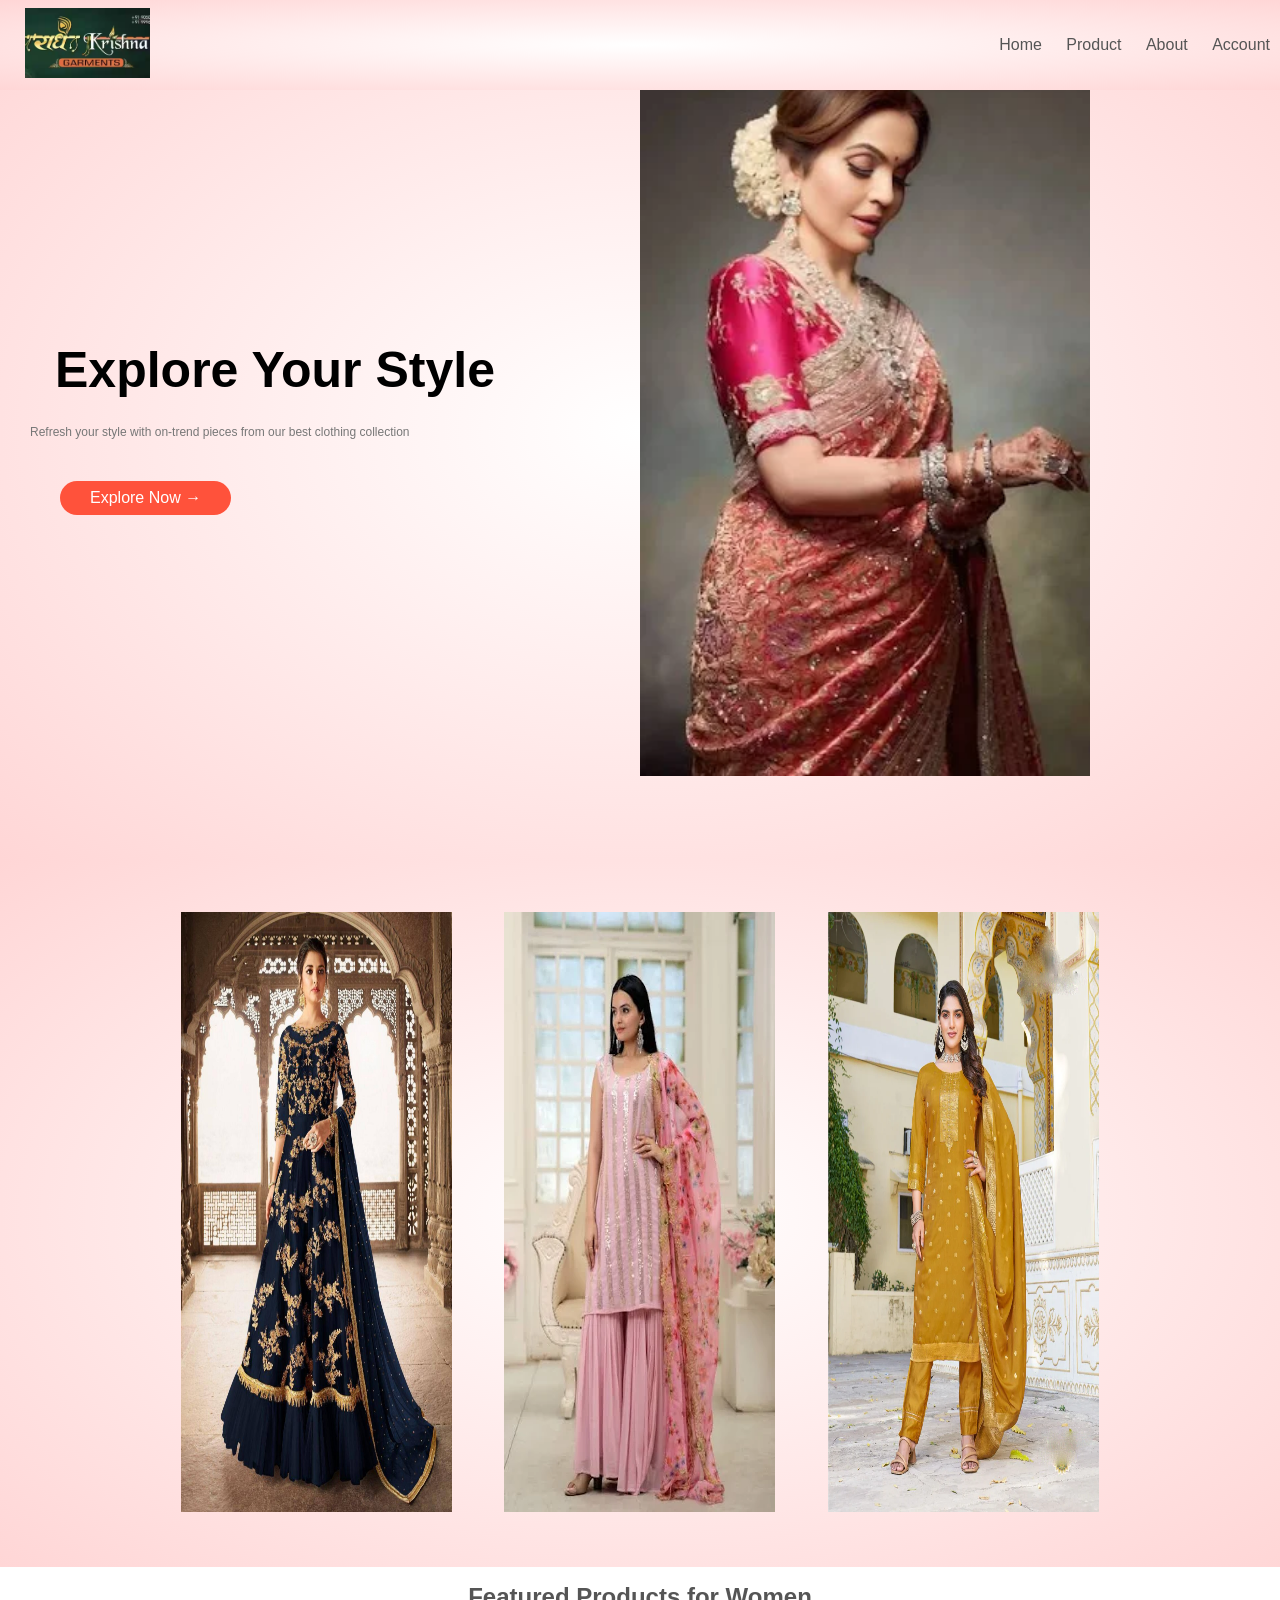
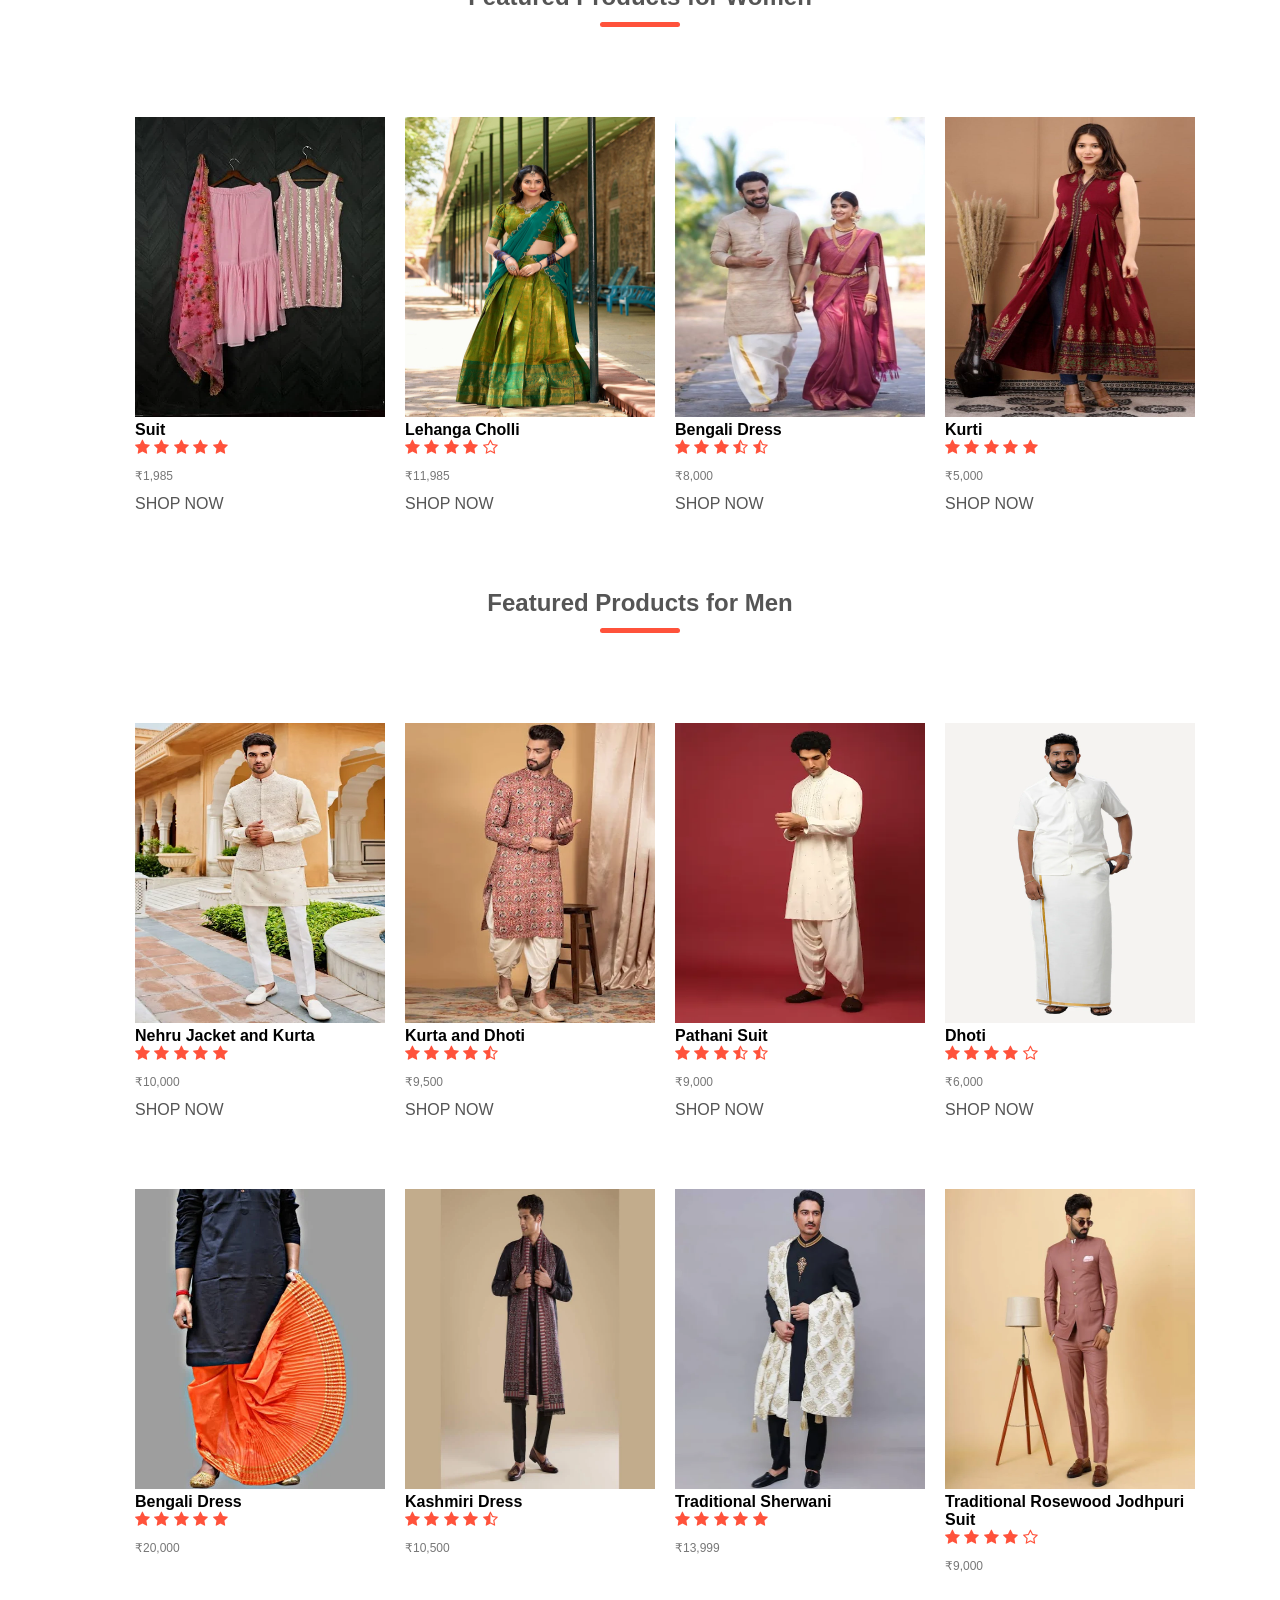
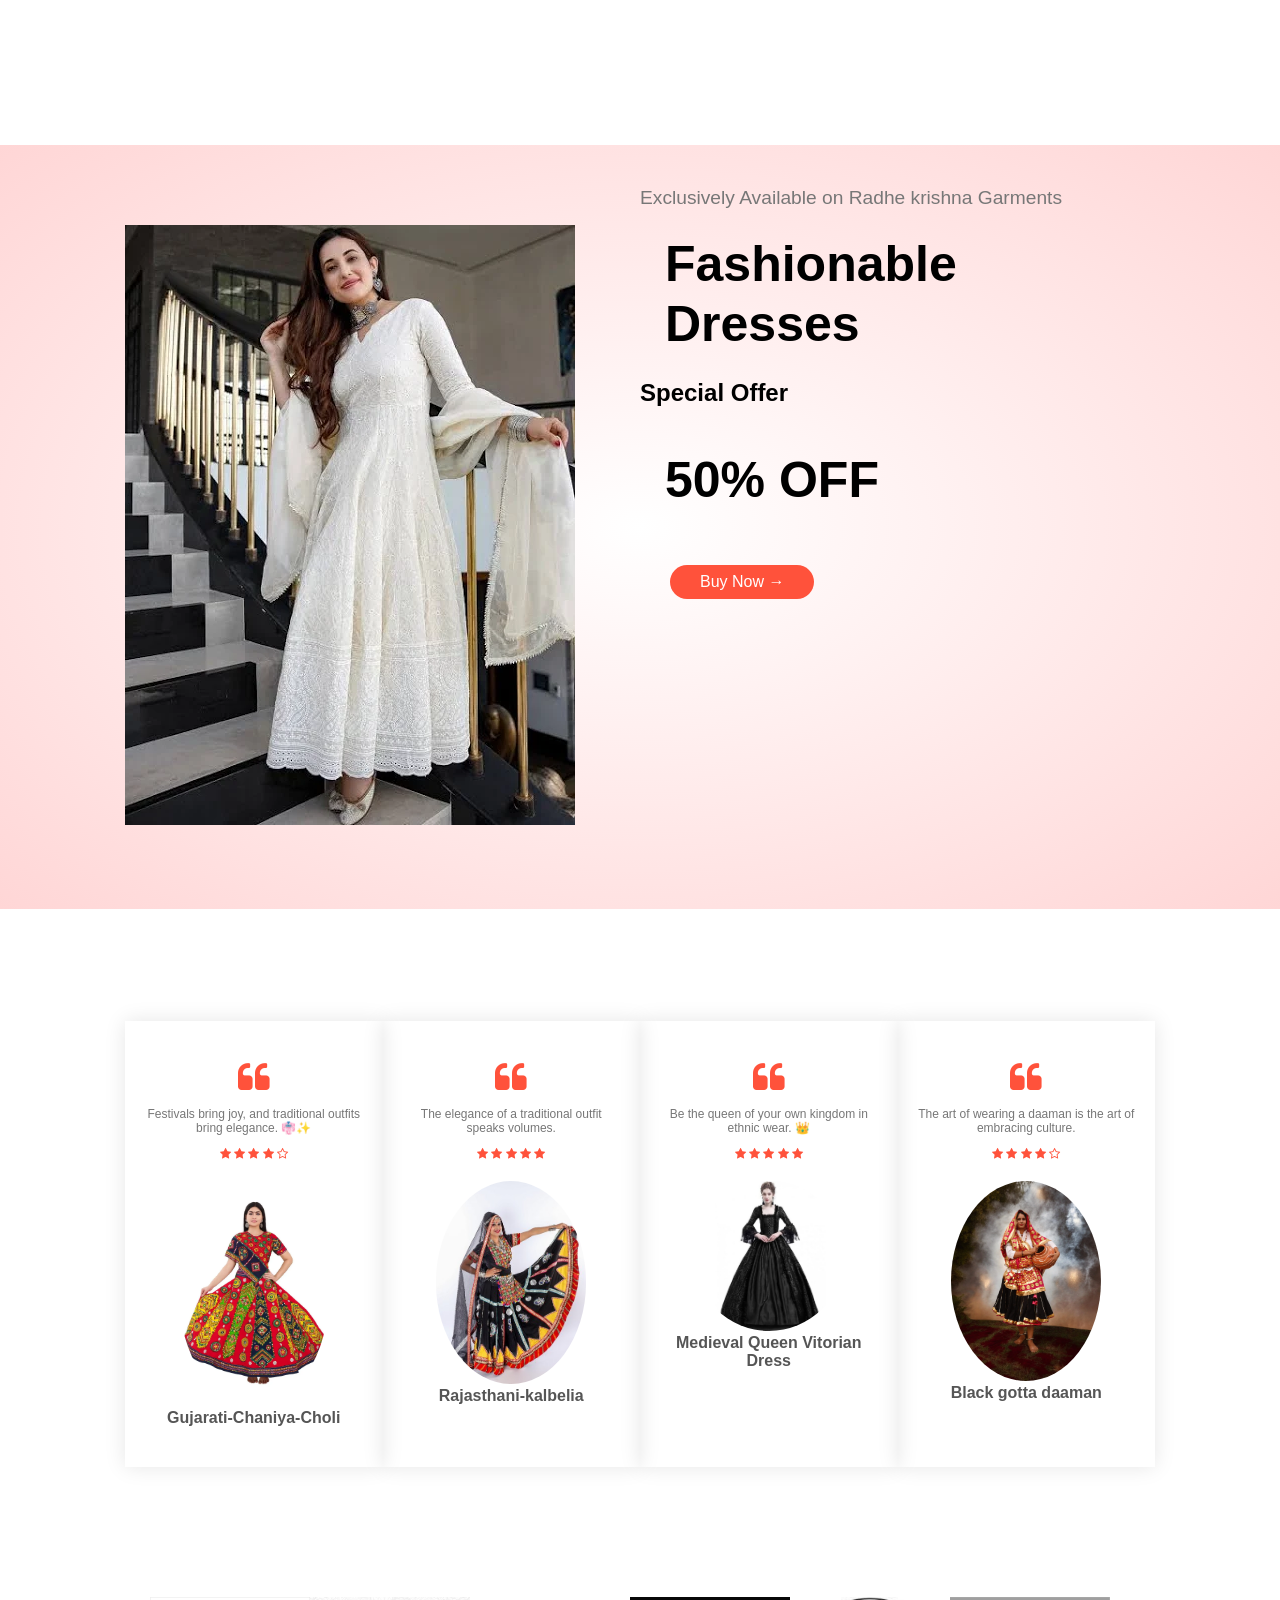
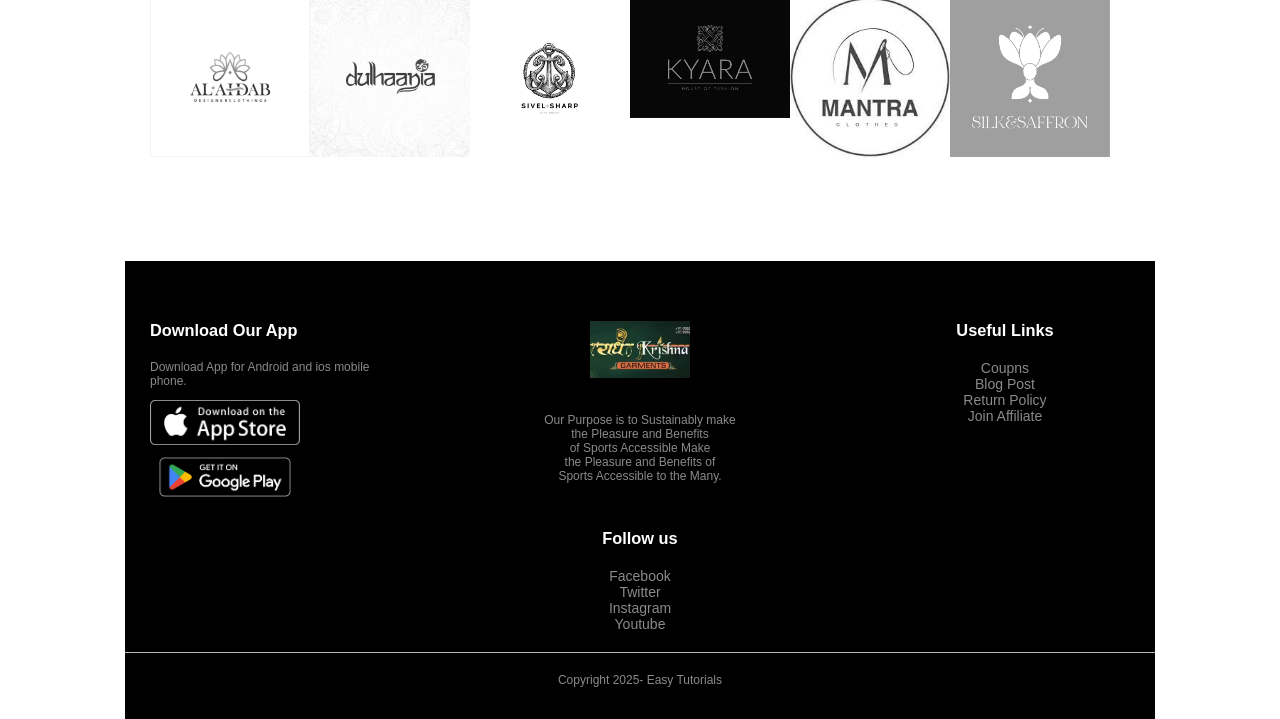
<file: index.html>
<!DOCTYPE html>
<html lang="en">

<head>
    <meta charset="UTF-8">
    <meta name="viewport" content="width=device-width, initial-scale=1.0">
    <title>Traditional Clothing Website</title>
    <link rel="stylesheet" href="style.css">
    <link rel="stylesheet" href="https://cdnjs.cloudflare.com/ajax/libs/font-awesome/4.7.0/css/font-awesome.min.css">
   

</head>

<body>
    <div class="header">
        <div class="container">
            <div class="first">
                <div class="second">
                    <img src="radhe-krishna-garments-tohana-tohana-readymade-garment-retailers-21u9h397xd.avif"
                        width="125px">
                </div>
                <nav>
                    <ul>
                        <li><a href="#page1">Home</a> </li>
                        <li><a href="#page2">Product</a> </li>
                        <li><a href="#page4">About</a> </li>
                        <li><a href="9.html">Account</a></li>


                    </ul>
                </nav>
                <i class="fa fa-cart-plus" aria-hidden="true"></i>
            </div>
        </div>
    </div>

    <div id="page1">
        <div class="row">
            <div class="col-2">
                <h1>Explore Your Style</h1>
                <p>Refresh your style with on-trend pieces from our best clothing collection</p>
                <a href="" class="btn">Explore Now &#8594;</a>
            </div>
            <br>

            <div class="col-2"><img src="shopping (2).webp" alt="" width="450px">

            </div>
        </div>
    </div>
    <!-------featured categories------->
    <div id="page2">
        <div class="categories">
            <div class="small-container">
                <div class="row">
                    <div class="col-3">
                        <img src="image 4.jpg" alt="" width="600px" height="600px">
                    </div>
                    <div class="col-3">
                        <img src="shopping (1).webp" alt="" width="600px" height="600px">
                    </div>
                    <div class="col-3">
                        <img src="suit.webp" width="600px" height="600px">
                    </div>
                </div>
            </div>
        </div>
    </div>
    <!-------featured products------->
    <div id="page3">
        <div class="small-container">
            <h2 class="title">Featured Products for Women</h2>
            <div id="lll">
                <div class="col-4">
                    <img src="shopping.webp" width="250px" height="300px">
                    <h4>Suit</h4>
                    <div class="rating">
                        <i class="fa fa-star"></i>
                        <i class="fa fa-star"></i>
                        <i class="fa fa-star"></i>
                        <i class="fa fa-star"></i>
                        <i class="fa fa-star"></i>
                    </div>
                    <p>₹1,985</p>
                    <a href="1.html">SHOP NOW</a>
                </div>
                <div class="col-4">
                    <img src="lehnga.jpg" width="250px" height="300px">
                    <h4>Lehanga Cholli</h4>
                    <div class="rating">
                        <i class="fa fa-star"></i>
                        <i class="fa fa-star"></i>
                        <i class="fa fa-star"></i>
                        <i class="fa fa-star"></i>
                        <i class="fa fa-star-o"></i>
                    </div>
                    <p>₹11,985</p>
                    <a href="2.html">SHOP NOW</a>
                </div>
                <div class="col-4">
                    <img src="image7.jpg" width="250px" height="300px">
                    <h4>Bengali Dress</h4>
                    <div class="rating">
                        <i class="fa fa-star"></i>
                        <i class="fa fa-star"></i>
                        <i class="fa fa-star"></i>
                        <i class="fa fa-star-half-o"></i>
                        <i class="fa fa-star-half-o"></i>
                    </div>
                    <p>₹8,000</p>
                    <a href="3.html">SHOP NOW</a>
                </div>
                <div class="col-4">
                    <img src="mceu_771649651725258979975.jpg" width="250px" height="300px">
                    <h4>Kurti</h4>
                    <div class="rating">
                        <i class="fa fa-star"></i>
                        <i class="fa fa-star"></i>
                        <i class="fa fa-star"></i>
                        <i class="fa fa-star"></i>
                        <i class="fa fa-star"></i>
                    </div>
                    <p>₹5,000</p>
                    <a href="4.html">SHOP NOW</a>

                </div>
            </div>
            <h2 class="title">Featured Products for Men</h2>
            <div id="lll">
                <div class="col-4">
                    <img src="unnamed (1).webp" width="250px" height="300px">
                    <h4>Nehru Jacket and Kurta</h4>
                    <div class="rating">
                        <i class="fa fa-star"></i>
                        <i class="fa fa-star"></i>
                        <i class="fa fa-star"></i>
                        <i class="fa fa-star"></i>
                        <i class="fa fa-star"></i>
                    </div>
                    <p>₹10,000</p>
                    <a href="5.html">SHOP NOW</a>
                </div>
                <div class="col-4">
                    <img src="unnamed (2).webp" width="250px" height="300px">
                    <h4>Kurta and Dhoti</h4>
                    <div class="rating">
                        <i class="fa fa-star"></i>
                        <i class="fa fa-star"></i>
                        <i class="fa fa-star"></i>
                        <i class="fa fa-star"></i>
                        <i class="fa fa-star-half-o"></i>
                    </div>
                    <p>₹9,500</p>
                    <a href="6.html">SHOP NOW</a>
                </div>
                <div class="col-4">
                    <img src="unnamed.webp" width="250px" height="300px">
                    <h4>Pathani Suit</h4>
                    <div class="rating">
                        <i class="fa fa-star"></i>
                        <i class="fa fa-star"></i>
                        <i class="fa fa-star"></i>
                        <i class="fa fa-star-half-o"></i>
                        <i class="fa fa-star-half-o"></i>
                    </div>
                    <p>₹9,000</p>
                    <a href="7.html">SHOP NOW</a>
                </div>
                <div class="col-4">
                    <img src="14.webp" width="250px" height="300px">
                    <h4>Dhoti</h4>
                    <div class="rating">
                        <i class="fa fa-star"></i>
                        <i class="fa fa-star"></i>
                        <i class="fa fa-star"></i>
                        <i class="fa fa-star"></i>
                        <i class="fa fa-star-o"></i>
                    </div>
                    <p>₹6,000</p>
                    <a href="8.html">SHOP NOW</a>

                </div>
            </div>
            <div id="lll">
                <div class="col-4">
                    <img src="shopping (3).webp" width="250px" height="300px">
                    <h4>Bengali Dress</h4>
                    <div class="rating">
                        <i class="fa fa-star"></i>
                        <i class="fa fa-star"></i>
                        <i class="fa fa-star"></i>
                        <i class="fa fa-star"></i>
                        <i class="fa fa-star"></i>
                    </div>
                    <p>₹20,000</p>

                </div>
                <div class="col-4">
                    <img src="shopping (4).webp" width="250px" height="300px">
                    <h4>Kashmiri Dress</h4>
                    <div class="rating">
                        <i class="fa fa-star"></i>
                        <i class="fa fa-star"></i>
                        <i class="fa fa-star"></i>
                        <i class="fa fa-star"></i>
                        <i class="fa fa-star-half-o"></i>
                    </div>
                    <p>₹10,500</p>

                </div>
                <div class="col-4">
                    <img src="shopping (5).webp" width="250px" height="300px">
                    <h4>Traditional Sherwani</h4>
                    <div class="rating">
                        <i class="fa fa-star"></i>
                        <i class="fa fa-star"></i>
                        <i class="fa fa-star"></i>
                        <i class="fa fa-star"></i>
                        <i class="fa fa-star"></i>
                    </div>
                    <p>₹13,999</p>

                </div>
                <div class="col-4">
                    <img src="shopping (6).webp" width="250px" height="300px">
                    <h4>Traditional Rosewood Jodhpuri Suit</h4>
                    <div class="rating">
                        <i class="fa fa-star"></i>
                        <i class="fa fa-star"></i>
                        <i class="fa fa-star"></i>
                        <i class="fa fa-star"></i>
                        <i class="fa fa-star-o"></i>
                    </div>
                    <p>₹9,000</p>
                </div>

            </div>
        </div>
    </div>
    <!-----offer------->
    <div id="page4">

        <div class="offer">
            <div class="small-container">
                <div id="lll">
                    <div class="col-2">
                        <img style="margin-top:0px;" src="shopping (7).webp" alt="">
                    </div>
                    <div class="col-2">
                        <p style="font-size: larger;">Exclusively Available on Radhe krishna Garments</p>
                        <h1>Fashionable Dresses</h1>
                        <h2>Special Offer</h2><br>
                        <h1>50% OFF</h1>
                        <a href="" class="btn">Buy Now &#8594;</a>
                    </div>
                </div>
            </div>
        </div>
    </div>
    <!----testimonial------>
    <div class="testimonial">
        <div class="small-container">
            <div id="lll">
                <div class="col-3">
                    <i class="fa fa-quote-left"></i>
                    <p>Festivals bring joy, and traditional outfits bring elegance. 👘✨</p>
                    <div class="rating">
                        <i class="fa fa-star"></i>
                        <i class="fa fa-star"></i>
                        <i class="fa fa-star"></i>
                        <i class="fa fa-star"></i>
                        <i class="fa fa-star-o"></i>
                    </div>
                    <img src="Gujarati-Chaniya-Choli.webp" alt="">
                    <h3>Gujarati-Chaniya-Choli</h3>
                </div>
                <div class="col-3">
                    <i class="fa fa-quote-left"></i>
                    <p>The elegance of a traditional outfit speaks volumes.</p>
                    <div class="rating">
                        <i class="fa fa-star"></i>
                        <i class="fa fa-star"></i>
                        <i class="fa fa-star"></i>
                        <i class="fa fa-star"></i>
                        <i class="fa fa-star"></i>
                    </div>

                    <img src="Black-rajasthani-kalbelia.jpg" alt="">
                    <h3>Rajasthani-kalbelia</h3>
                </div>

                <div class="col-3">
                    <i class="fa fa-quote-left"></i>
                    <p>Be the queen of your own kingdom in ethnic wear. 👑</p>
                    <div class="rating">
                        <i class="fa fa-star"></i>
                        <i class="fa fa-star"></i>
                        <i class="fa fa-star"></i>
                        <i class="fa fa-star"></i>
                        <i class="fa fa-star"></i>
                    </div>
                    <img src="queen dress.jpg" alt="">
                    <h3>Medieval Queen Vitorian Dress</h3>
                </div>

                <div class="col-3">
                    <i class="fa fa-quote-left"></i>
                    <p>The art of wearing a daaman is the art of embracing culture.

                    </p>
                    <div class="rating">
                        <i class="fa fa-star"></i>
                        <i class="fa fa-star"></i>
                        <i class="fa fa-star"></i>
                        <i class="fa fa-star"></i>
                        <i class="fa fa-star-o"></i>
                    </div>
                    <img src="haryana.webp" alt="">
                    <h3>Black gotta daaman</h3>
                </div>
            </div>
            <br>
            <!----------brands----------->
            <div class="brands">
                <div class="small-container">
                    <div id="lll">
                        <div class="col-5">
                            <img src="attachment_85389084.png" alt="">
                        </div>
                        <div class="col-5">
                            <img src="dulhania.jpg" alt="">
                        </div>
                        <div class="col-5">
                            <img src="attachment_87115221.png" alt="">
                        </div>
                        <div class="col-5">
                            <img src="7e5f6d21795563.56307a149c3b7.jpg" alt="">
                        </div>
                        <div class="col-5">
                            <img src="images.jpg" alt="">
                        </div>
                        <div class="col-5">
                            <img src="1ee4a4116099839.605b3e526365c.jpg" alt="">
                        </div>
                    </div>
                </div>
            </div>
            <!------footer-------->
            <div class="footer">
                <div class="container">
                    <div id="lll">
                        <div class="footer-col-1">

                            <h3>Download Our App</h3>
                            <p>Download App for Android and ios mobile phone.</p>
                            <div class="app-logo">
                                <img src="Download_on_the_App_Store_Badge.svg.png" alt="" width="150px">
                                <img src="en_badge_web_generic.png" alt="" width="150px">

                            </div>
                        </div>


                        <div class="footer-col-2">
                            <img src="radhe-krishna-garments-tohana-tohana-readymade-garment-retailers-21u9h397xd.avif"
                                alt="">
                            <p>Our Purpose is to Sustainably make<br> the Pleasure and Benefits <br>of Sports Accessible
                                Make<br> the Pleasure and Benefits of <br>Sports Accessible to the Many. </p>
                        </div>

                        <div class="footer-col-3">
                            <h3>Useful Links</h3>
                            <ul>
                                <li> Coupns</li>
                                <li>Blog Post</li>
                                <li>Return Policy</li>
                                <li>Join Affiliate</li>
                            </ul>
                        </div>
                    </div>
                </div>

                <div class="footer-col-4">
                    <h3>Follow us</h3>
                    <ul>
                        <li>Facebook</li>
                        <li>Twitter</li>
                        <li>Instagram</li>
                        <li>Youtube</li>
                    </ul>
                </div>
                <hr>
                <p class="copyright">Copyright 2025- Easy Tutorials</p>
            </div>

        </div>
    </div>




</body>


</html>
</file>
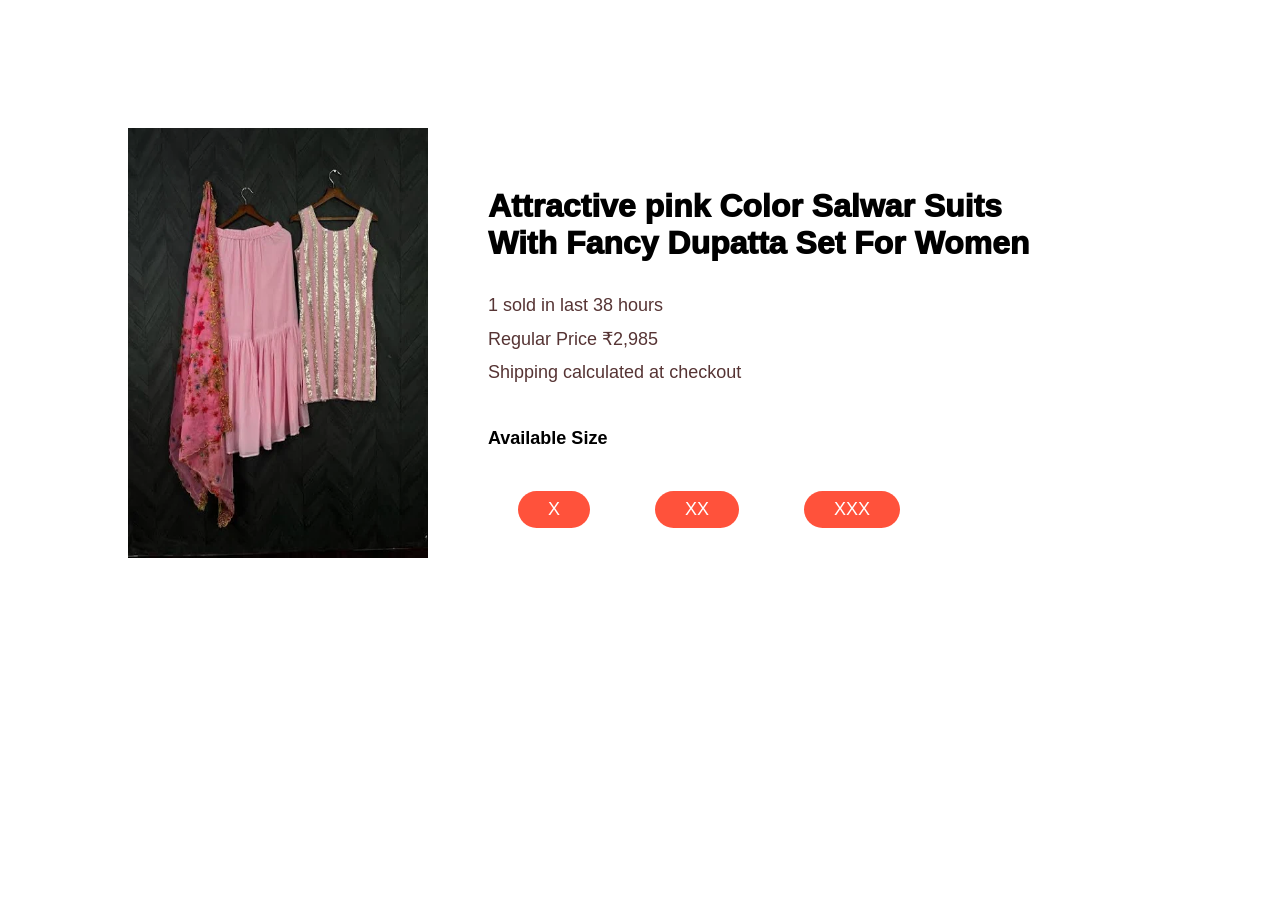
<file: 1.html>
<!DOCTYPE html>
<html lang="en">
<head>
    <meta charset="UTF-8">
    <meta name="viewport" content="width=device-width, initial-scale=1.0">
    <title>Document</title>
    <link rel="stylesheet" href="style.css">
</head>
<body>

    <div class="boli">
    <img src="shopping.webp" width="300px">
    <div class="ppp">
     <h2 style="color:black">Attractive pink Color Salwar Suits<br> With Fancy Dupatta Set For Women</h2><br>
    <p>1 sold in last 38 hours</p>
    <p>Regular Price ₹2,985</p>
<p>Shipping calculated at checkout</p><br>
<p  style="color:black"><b>Available Size</b></p>
<div class="cll">
<a href="" class="btn">X </a>
<a href="" class="btn">XX </a>
<a href="" class="btn">XXX </a></div></div></div>
</body>
</html>
</file>
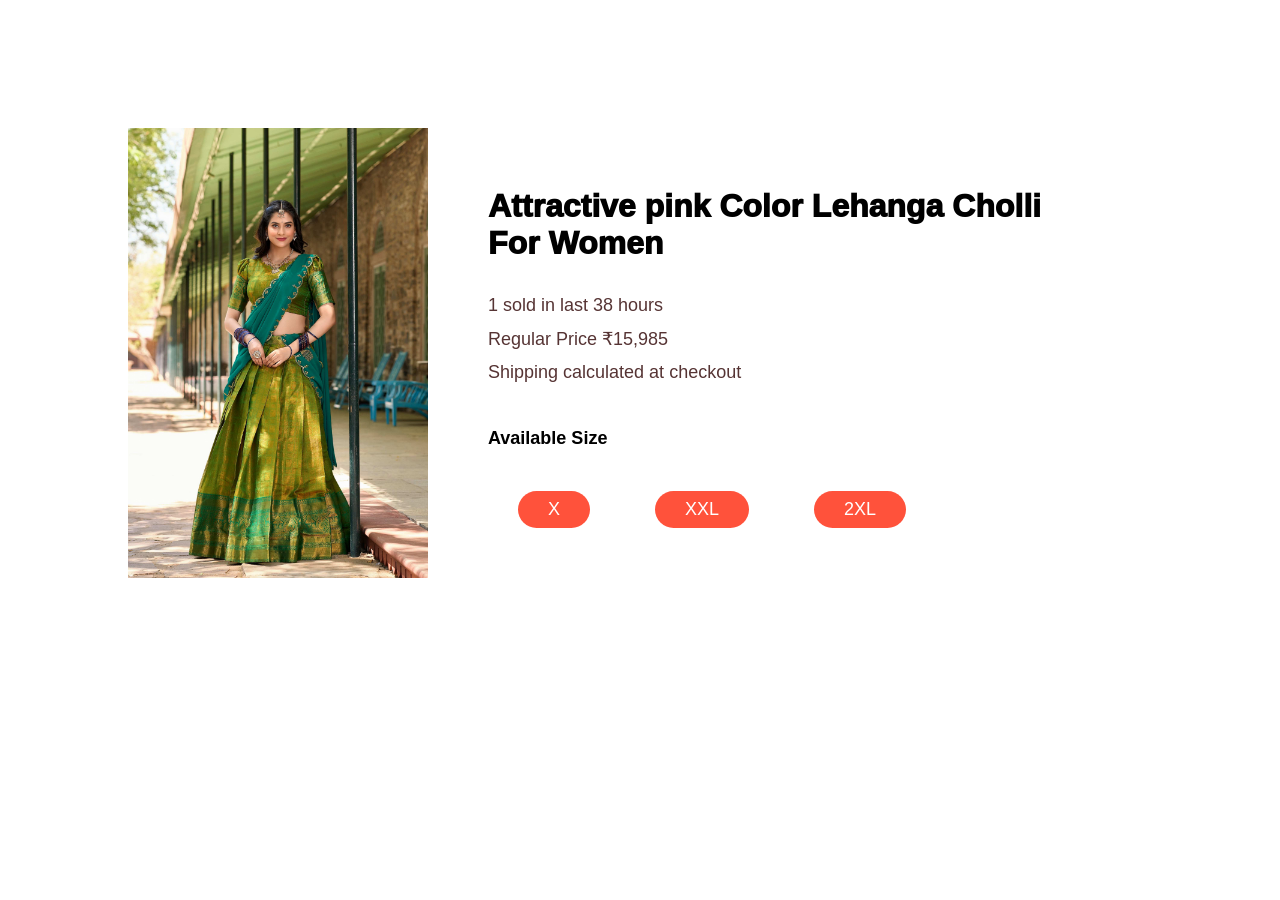
<file: 2.html>
<!DOCTYPE html>
<html lang="en">
<head>
    <meta charset="UTF-8">
    <meta name="viewport" content="width=device-width, initial-scale=1.0">
    <title>Document</title>
    <link rel="stylesheet" href="style.css">
</head>
<body>
    <div class="boli">
    <img src="lehnga.jpg" width="300px">
    <div class="ppp">
     <h2 style="color:black">Attractive pink Color Lehanga Cholli<br> For Women</h2><br>
    <p>1 sold in last 38 hours</p>
    <p>Regular Price ₹15,985</p>
<p>Shipping calculated at checkout</p><br>
<p  style="color:black"><b>Available Size</b></p>
<div class="cll">
<a href="" class="btn">X </a>
<a href="" class="btn">XXL </a>
<a href="" class="btn">2XL </a></div></div></div>
</body>
</html>
</file>
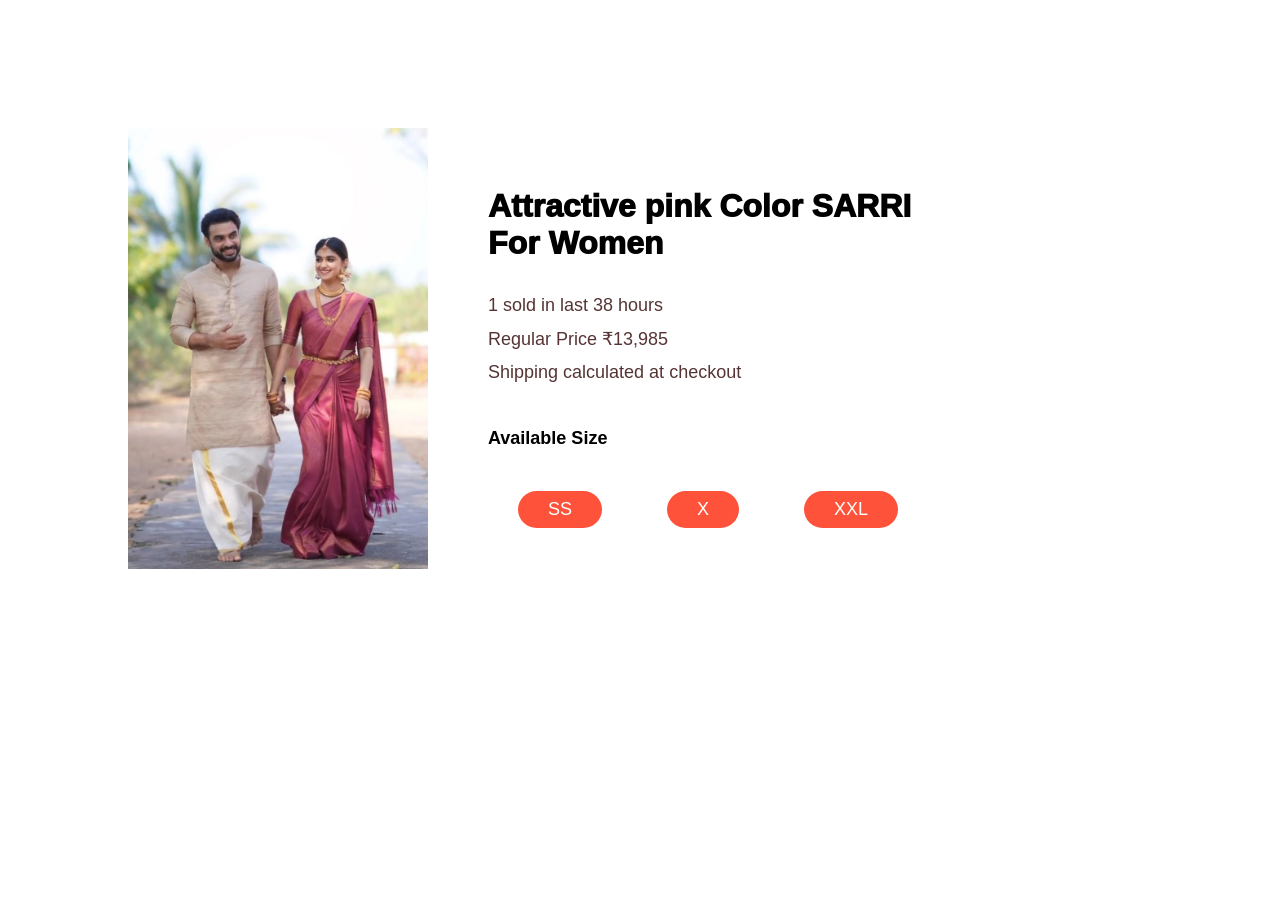
<file: 3.html>
<!DOCTYPE html>
<html lang="en">
<head>
    <meta charset="UTF-8">
    <meta name="viewport" content="width=device-width, initial-scale=1.0">
    <title>Document</title>
    <link rel="stylesheet" href="style.css">
</head>
<body>
    <div class="boli">
    <img src="image7.jpg" width="300px">
    <div class="ppp">
     <h2 style="color:black">Attractive pink Color SARRI<br> For Women</h2><br>
    <p>1 sold in last 38 hours</p>
    <p>Regular Price ₹13,985</p>
<p>Shipping calculated at checkout</p><br>
<p  style="color:black"><b>Available Size</b></p>
<div class="cll">
<a href="" class="btn">SS </a>
<a href="" class="btn">X </a>
<a href="" class="btn">XXL</a></div></div></div>
</body>
</html>
</file>
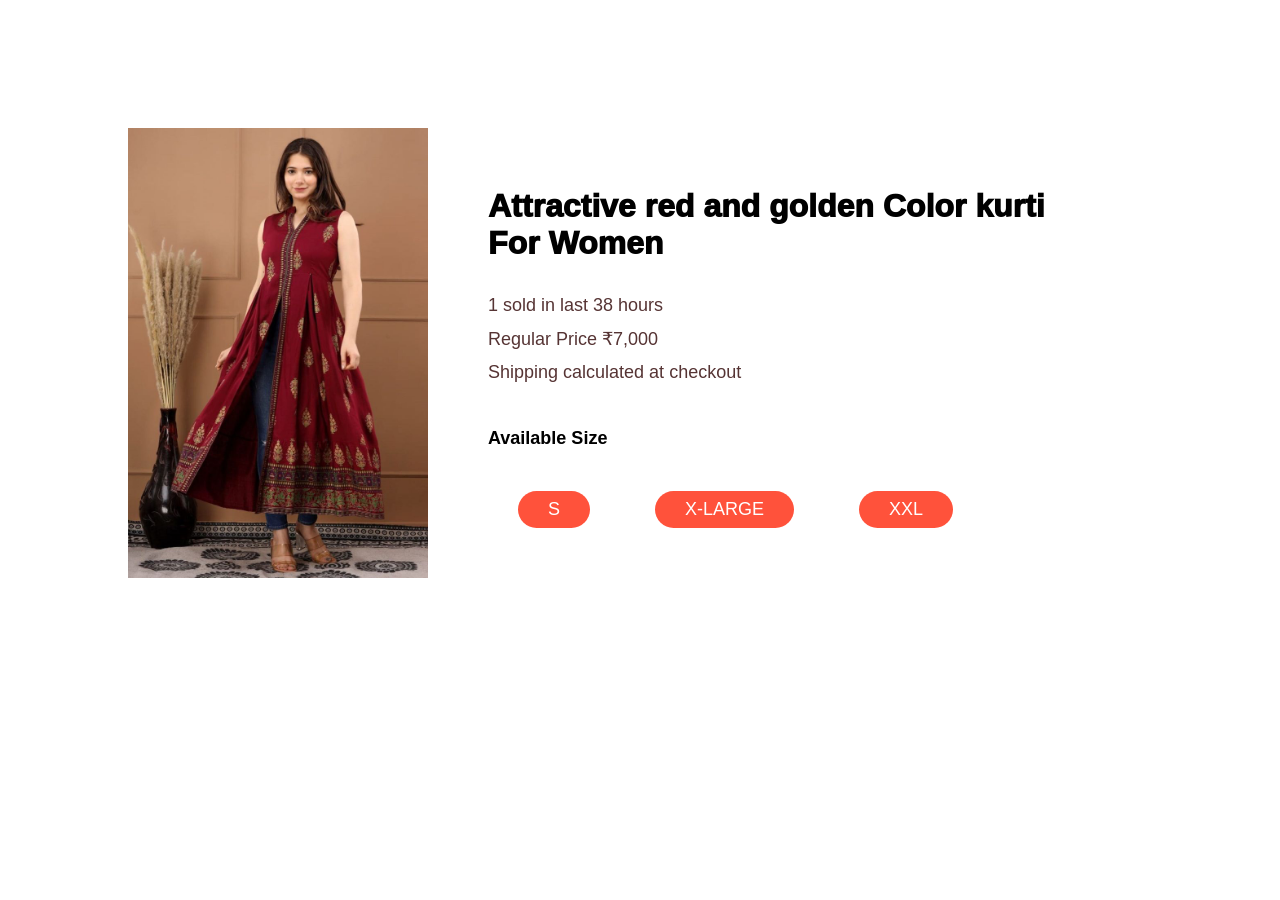
<file: 4.html>
<!DOCTYPE html>
<html lang="en">
<head>
    <meta charset="UTF-8">
    <meta name="viewport" content="width=device-width, initial-scale=1.0">
    <title>Document</title>
    <link rel="stylesheet" href="style.css">
</head>
<body>
     <div class="boli">
    <img src="mceu_771649651725258979975.jpg" width="300px">
    <div class="ppp">
     <h2 style="color:black">Attractive red and golden Color kurti<br> For Women</h2><br>
    <p>1 sold in last 38 hours</p>
    <p>Regular Price ₹7,000</p>
<p>Shipping calculated at checkout</p><br>
<p  style="color:black"><b>Available Size</b></p>
<div class="cll">
<a href="" class="btn">S </a>
<a href="" class="btn">X-LARGE </a>
<a href="" class="btn">XXL </a></div></div></div>
</body>
</html>
</file>
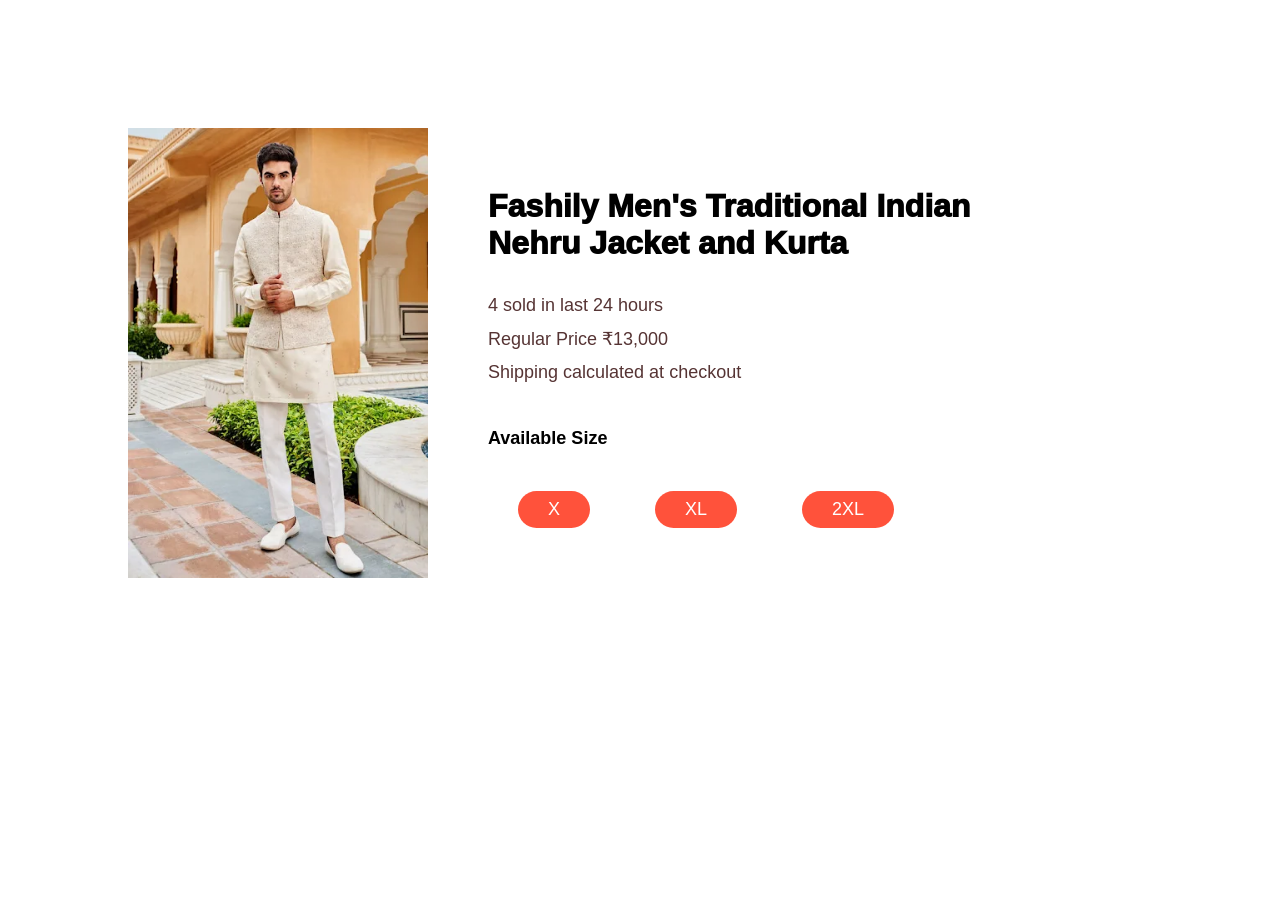
<file: 5.html>
<!DOCTYPE html>
<html lang="en">
<head>
    <meta charset="UTF-8">
    <meta name="viewport" content="width=device-width, initial-scale=1.0">
    <title>Document</title>
    <link rel="stylesheet" href="style.css">
</head>
<body>
     <div class="boli">
    <img src="unnamed (1).webp" width="300px">
    <div class="ppp">
     <h2 style="color:black">Fashily Men's Traditional Indian<br> Nehru Jacket and Kurta</h2><br>
    <p>4 sold in last 24 hours</p>
    <p>Regular Price ₹13,000</p>
<p>Shipping calculated at checkout</p><br>
<p  style="color:black"><b>Available Size</b></p>
<div class="cll">
<a href="" class="btn">X</a>
<a href="" class="btn">XL </a>
<a href="" class="btn">2XL </a></div></div></div>
</body>
</html>
</file>
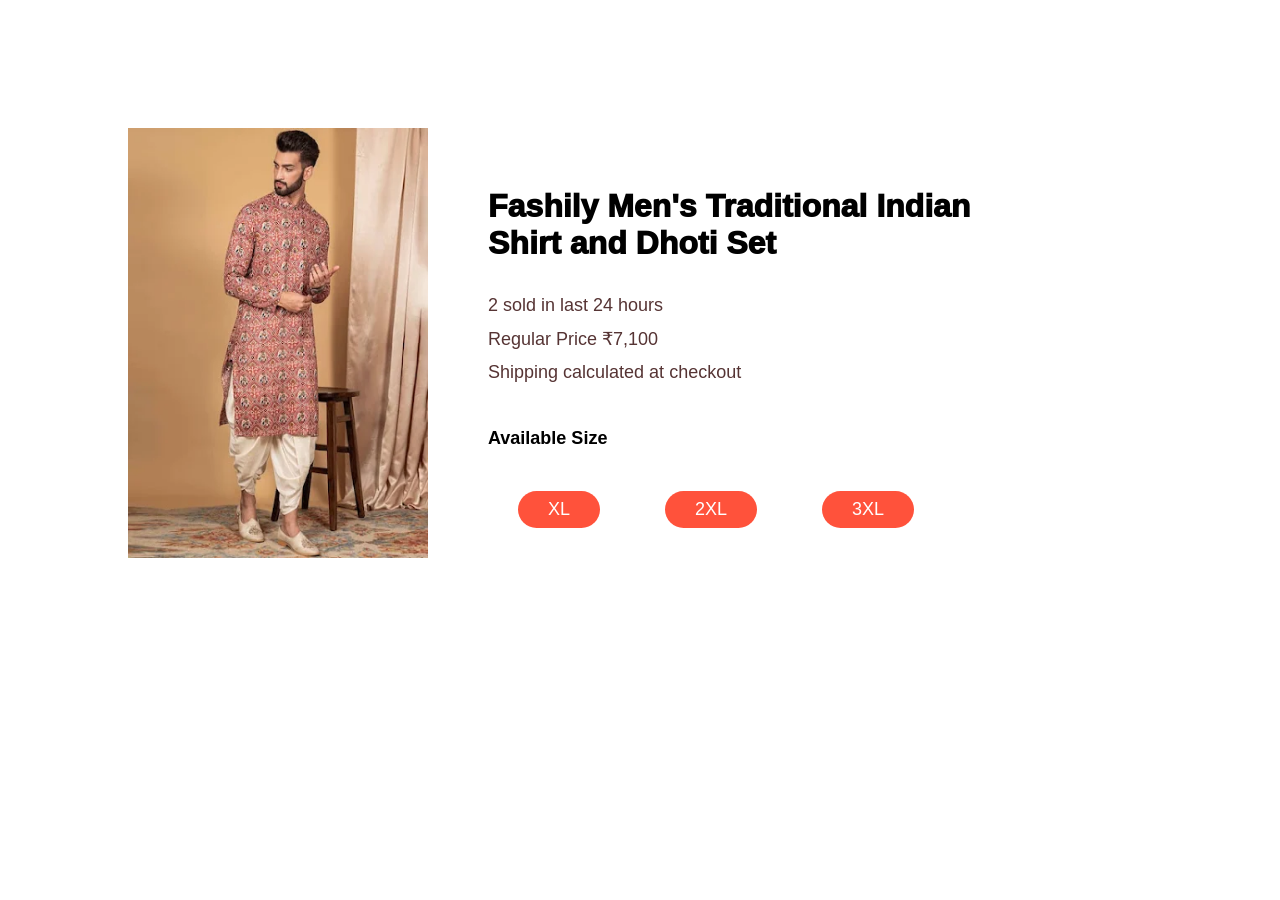
<file: 6.html>
<!DOCTYPE html>
<html lang="en">
<head>
    <meta charset="UTF-8">
    <meta name="viewport" content="width=device-width, initial-scale=1.0">
    <title>Document</title>
    <link rel="stylesheet" href="style.css">
</head>
<body>
     <div class="boli">
    <img src="unnamed (2).webp" width="300px">
    <div class="ppp">
     <h2 style="color:black">Fashily Men's Traditional Indian<br> Shirt and Dhoti Set</h2><br>
    <p>2 sold in last 24 hours</p>
    <p>Regular Price ₹7,100</p>
<p>Shipping calculated at checkout</p><br>
<p  style="color:black"><b>Available Size</b></p>
<div class="cll">
<a href="" class="btn">XL</a>
<a href="" class="btn">2XL </a>
<a href="" class="btn">3XL </a></div></div></div>
</body>
</html>
</file>
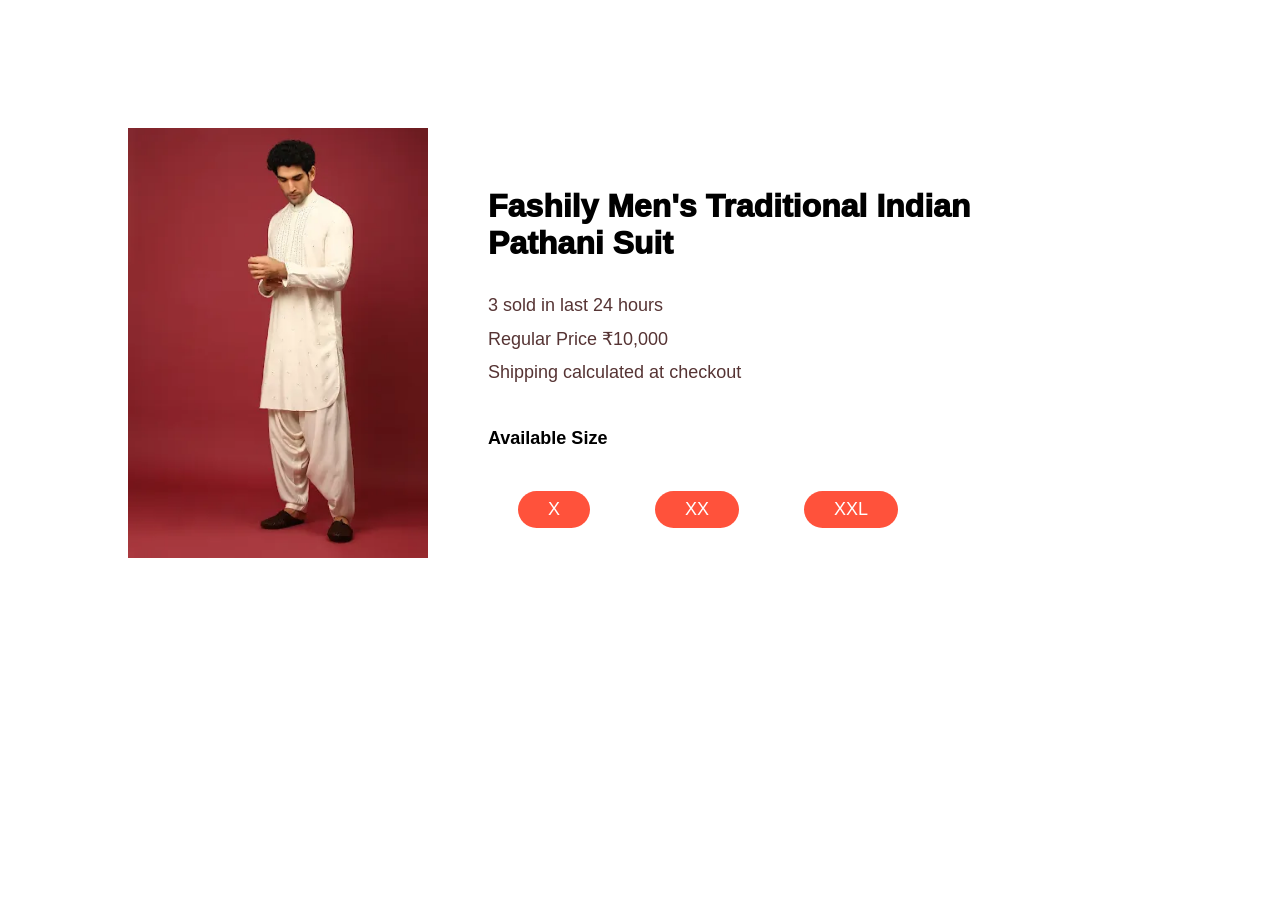
<file: 7.html>
<!DOCTYPE html>
<html lang="en">
<head>
    <meta charset="UTF-8">
    <meta name="viewport" content="width=device-width, initial-scale=1.0">
    <title>Document</title>
    <link rel="stylesheet" href="style.css">
</head>
<body>
     <div class="boli">
    <img src="unnamed.webp" width="300px">
    <div class="ppp">
     <h2 style="color:black">Fashily Men's Traditional Indian<br> Pathani Suit</h2><br>
    <p>3 sold in last 24 hours</p>
    <p>Regular Price ₹10,000</p>
<p>Shipping calculated at checkout</p><br>
<p  style="color:black"><b>Available Size</b></p>
<div class="cll">
<a href="" class="btn">X</a>
<a href="" class="btn">XX </a>
<a href="" class="btn">XXL </a></div></div></div>
</body>
</html>
</file>
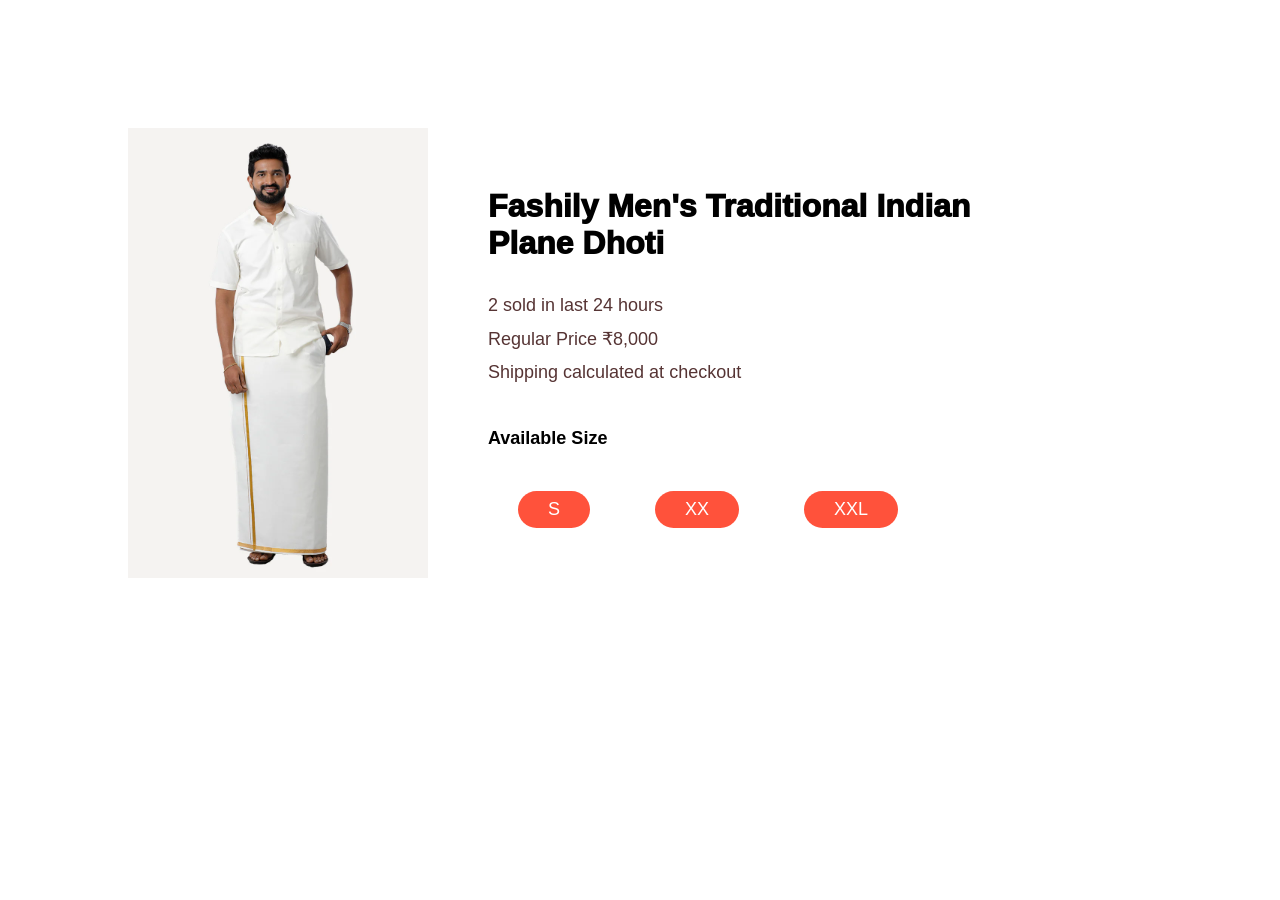
<file: 8.html>
<!DOCTYPE html>
<html lang="en">
<head>
    <meta charset="UTF-8">
    <meta name="viewport" content="width=device-width, initial-scale=1.0">
    <title>Document</title>
    <link rel="stylesheet" href="style.css">
</head>
<body>
     <div class="boli">
    <img src="14.webp" width="300px">
    <div class="ppp">
     <h2 style="color:black">Fashily Men's Traditional Indian<br> Plane Dhoti</h2><br>
    <p>2 sold in last 24 hours</p>
    <p>Regular Price ₹8,000</p>
<p>Shipping calculated at checkout</p><br>
<p  style="color:black"><b>Available Size</b></p>
<div class="cll">
<a href="" class="btn">S</a>
<a href="" class="btn">XX </a>
<a href="" class="btn">XXL </a></div></div></div>
</body>
</html>
</file>
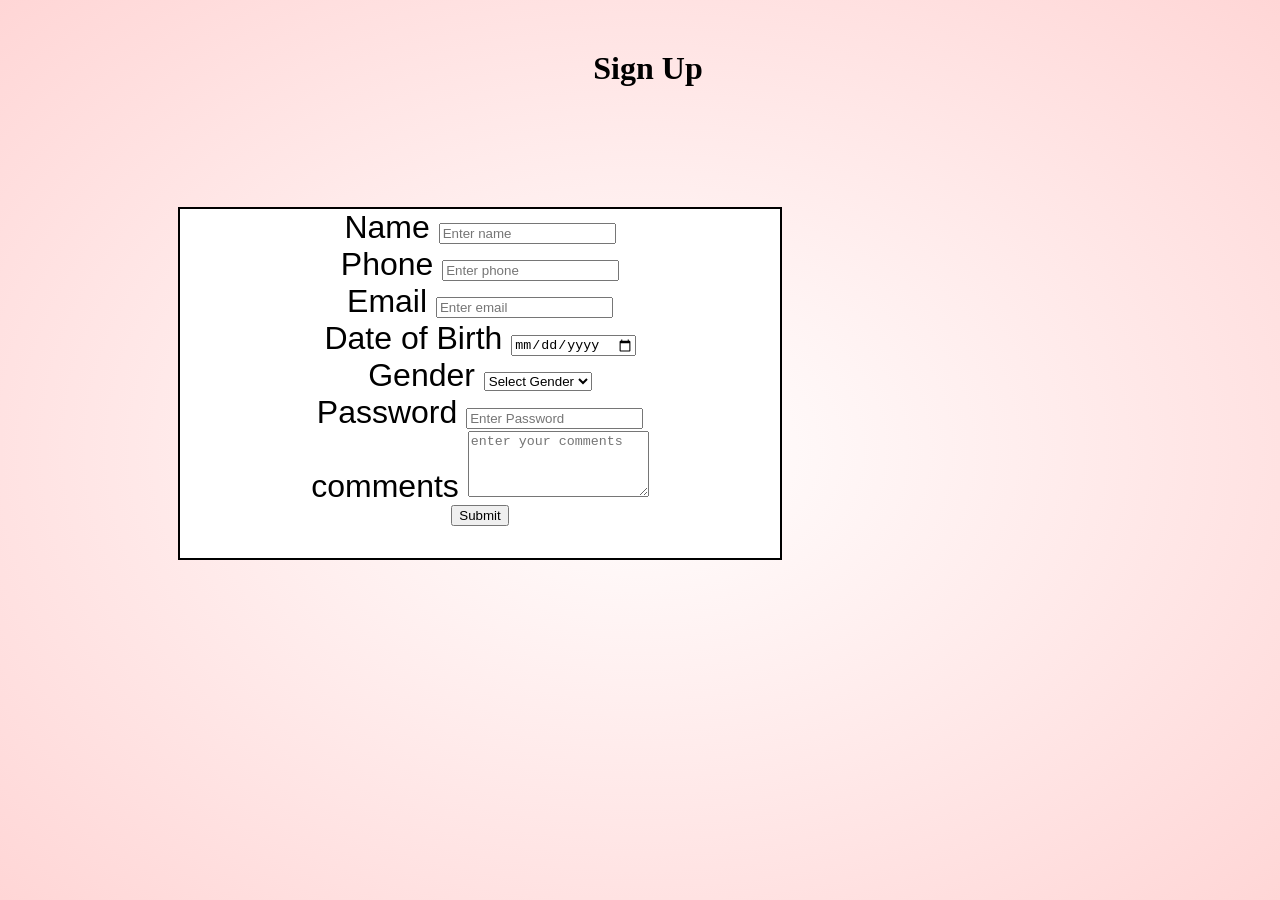
<file: 9.html>
</html><!DOCTYPE html>
<html lang="en">

<head>
    <meta charset="UTF-8">
    <meta name="viewport" content="width=device-width, initial-scale=1.0">
    <title>Document</title>
    <link rel="stylesheet" href="style1.css">
</head>

<body>
    <div class="ccc">
    <h1>Sign Up</h1>
    <div class="fff">
    <form action="/submt.php">
        <div><label for="name">Name</label>
            <input id="name" type="text" placeholder="Enter name">
        </div>
        <div><label for="phone">Phone</label>
            <input id="phone" type="phone" placeholder="Enter phone">
        </div>

    
        <div><label for="Email">Email</label>
            <input id="Email" type="Email" placeholder="Enter email">
        </div>

    
        <div><label for="dob">Date of Birth</label>
            <input id="dob" type="date" placeholder="enter dob">
        </div>

    
        <div><label for="gender">Gender</label>
            <select id="gender" required>
                <option value="" disabled selected>Select Gender</option>
                <option value="male">Male</option>
                <option value="female">female</option>
                <option value="other">other</option>
            </select>
        </div>
<div><label for="password">Password</label>
 <input id="password" type="password"placeholder="Enter Password">
    </div>
     <div>
        <label for="comments">comments</label>
        <textarea id="comments" placeholder="enter your comments"rows="4"></textarea>
     </div>

     <div>
        <button type="submit">Submit</button>
     </div>
    </form>
    </div>

</body>
</file>
<file: style.css>
*{
    padding:0%;
    margin:0%;
    box-sizing: border-box;
}
.first {
    height:10%;
    width:100%;
    display: flex;
    align-items: center;
    padding: 0px;
    position: fixed;
}
.header{
     height:10%;
    width:100%;
    position: fixed;
}
.first:hover{
    background-color: black;
}
.first li:hover{
    background-color: white;
}
nav {
text-align: right;
flex:1;
}
nav ul{
    display: inline-block;
    list-style-type: none;
}
nav ul li{
    display: inline-block;
    margin-right: 20px;
}
a{
    text-decoration: none;
    color:#555;
}
body{
    font-family: Verdana, Geneva, Tahoma, sans-serif;
}
.container{
    max-width: 13000px;
    margin: auto;
    padding-left: 25px;
    padding-right: 25px;

}
#page1{
     background: radial-gradient(#fff,#ffd6d6);
}
#page2{
     background: radial-gradient(#fff,#ffd6d6);
}
#page4{
     background: radial-gradient(#fff,#ffd6d6);
}

.row{
    display: flex;
    align-items: center;
    flex-wrap:wrap;
    justify-content: space-around;
    padding: 30px;
}
.col-2{
    flex-basis: 50%;
    min-width: 300px;
}
.col-2 img{
    max-width:100%;
    padding:50px 0;
}
.col-2 h1{
    font-size: 50px;
    line-height: 60px;
    margin:25px;
}
.btn{
    display: inline-block;
    background: #ff523b;
    color: #fff;
    padding: 8px 30px;
    margin:30px;
    border-radius: 30px;
    transition: background 0.5;
}
.btn:hover{
    background: #563434;
}
.header{
    background: radial-gradient(#fff,#ffd6d6);
}
.categories{
    margin:70px o;
}
.col-3{
    flex-basis: 30%;
    padding: 10px;
    min-width: 250px;
    margin-bottom: 30px;
    transition: transform 1;
}
.col-3 img{
    width:100%;
}
.small-container{
    max-width:1080px;
    margin: auto;
    padding-left:25px;
    padding-right: 25px;
}
.col-4 {
    flex-basis: 25%;
    padding: 10px;
    margin-bottom: 50px;
}
.boli{
    display: flex;
    margin-top: 10%;
    margin-left: 10%;
}
.boli .ppp{
    margin-left: 60px;
    margin-top: 60px;
    font-weight: 200;
    font-size: large;
}
.ppp p{
    color: #563434;
    font-size: large;
    font-weight: 50;
}
.ppp h2{
font-family: 'Gill Sans', 'Gill Sans MT', Calibri, 'Trebuchet MS', sans-serif;
font-weight:1000;
font-size: xx-large;
}

.cll{
    display: inline-block;
}
#lll{
    display: flex;
}
.title{
    text-align: center;
    margin: 0 auto 80px;
    position: relative;
    line-height: 60px;
    color: #555;
}
.title::after{
    content: '';
    background:#ff523b;
    width:80px;
    height: 5px;
    border-radius: 5px;
    position: absolute;
    bottom: 0;
    left:50%;
    transform: translateX(-50%);
}
.rating .fa{
    color:#ff523b;
}
.col-4:hover{
    transform: translateY(-25px);
}
/*------offer---------*/


.offer{
    background: radial-gradient(#fff,ffd6d6);
    margin-top: 100px;
    padding: 30px 0;
}
.col-2 .offer-img{
    padding: 50px;
}
small{
    color: #555;
}
/*-------testimonial---------*/


.testimonial{
    padding-top: 100px;
}
.testimonial .col-3{
    text-align: center;
    padding: 40px 20px;
    box-shadow: 0 0 20px 0px rgba(0,0,0,0.1);
    cursor:pointer;
    transition: transform 0.5s;
}
.testimonial .col-3 img{
    width:150px;
    margin-top: 20px;
    border-radius: 50%;
}
.testimonial .col-3:hover{
    transform: translateY(-10px);
}
.fa.fa-quote-left{
    font-size: 34px;
    color:#ff523b;
}
.col-3,p{
    font-size: 12px;
    margin: 12px 0;
    color:#777;

}
.testimonial .col-3 h3{
    font-weight: 600;
    color: #555;
    font-size: 16px;
}
/*-------brands-------*/
.brands{
    margin:100px auto;
}
.col-5{
    width: 160px;
}
.col-5 img{
    width: 100%;
    cursor:pointer;
    filter:grayscale(100%);
}
.col-5 img:hover{
    filter: grayscale(0);
}
/*-----footer------*/
.footer{
    background: #000;
    color: #8a8a8a;
    font-size: 14px;
    padding: 60px 0 20px;
}
.footer p{
    color: #8a8a8a;
}
.footer h3{
    color: #fff;
    margin-bottom: 20px;
}
.footer-col-1, .footer-col-2, .footer-col-3 ,.footer-col-4{
    min-width: 250px;
    margin-bottom: 20px;
}
.footer-col-1{
    flex-basis: 30px;
}
.footer-col-2{
    flex:1;
    text-align: center;
}
.footer-col-2 img{
    width:100px;
    margin-bottom: 20px;
}
.footer-col-3,.footer-col-4{
    flex-basis: 12%;
    text-align: center;
}
ul{
    list-style-type: none ;
}
.footer hr{
border:none;
background: #b5b5b5;
height: 1px;
margin: 20px 0;
}
.copyright{
    text-align: center;
}
</file>
<file: style1.css>
h1{
    text-align: center;
}
.fff{
    font-family: 'Gill Sans', 'Gill Sans MT', Calibri, 'Trebuchet MS', sans-serif;
    font-size: xx-large;
    font-weight: 100px;
    margin: 120px;
    text-align: center;
    width: 600px;
}
.fff{
    border-color: black;
    border:2px solid ;
    background-color: white;
}
body{
    padding: 0%;
    width: 100%;
background: radial-gradient(#fff,#ffd6d6);
}
.ccc{
  margin-top: 50px;
  margin-right:50px;
  margin-left: 50px;

}

div input:hover{
    width: 200px;
}
button::after{
    color: blue;
}
</file>
